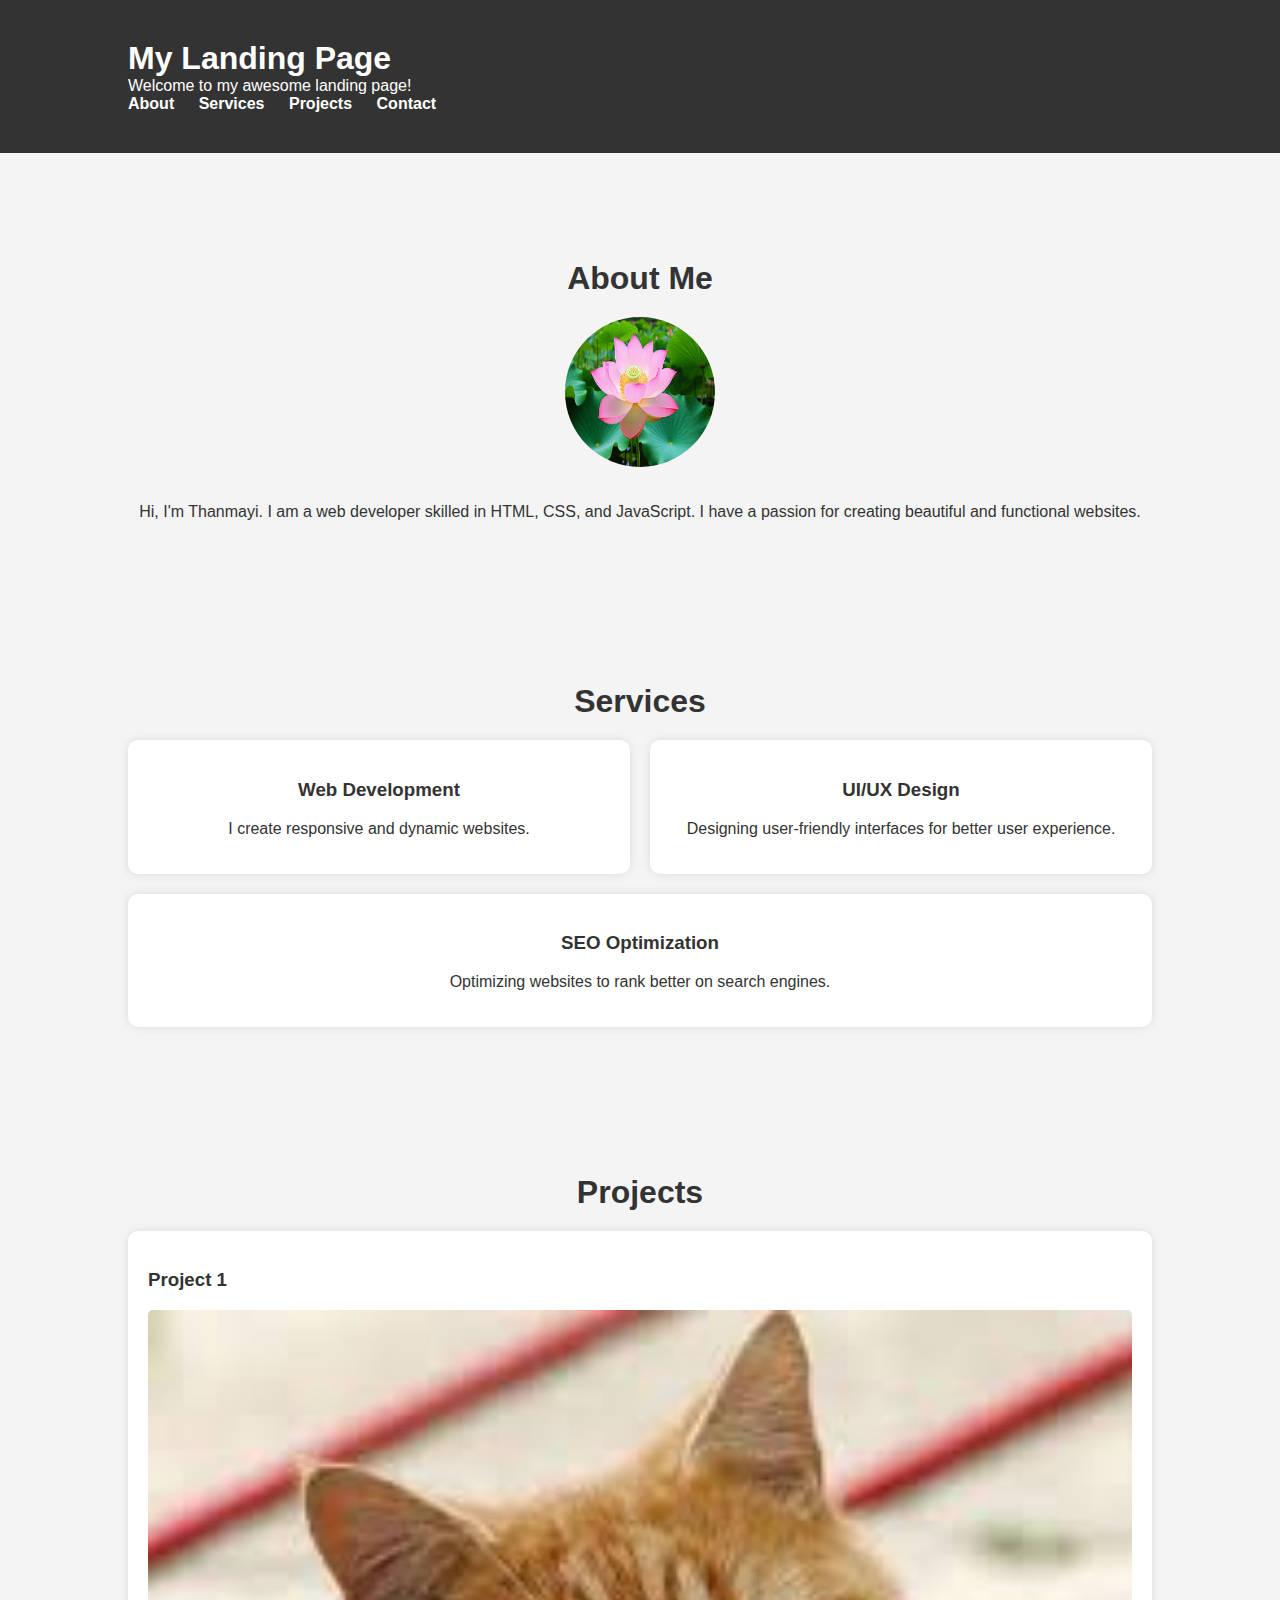
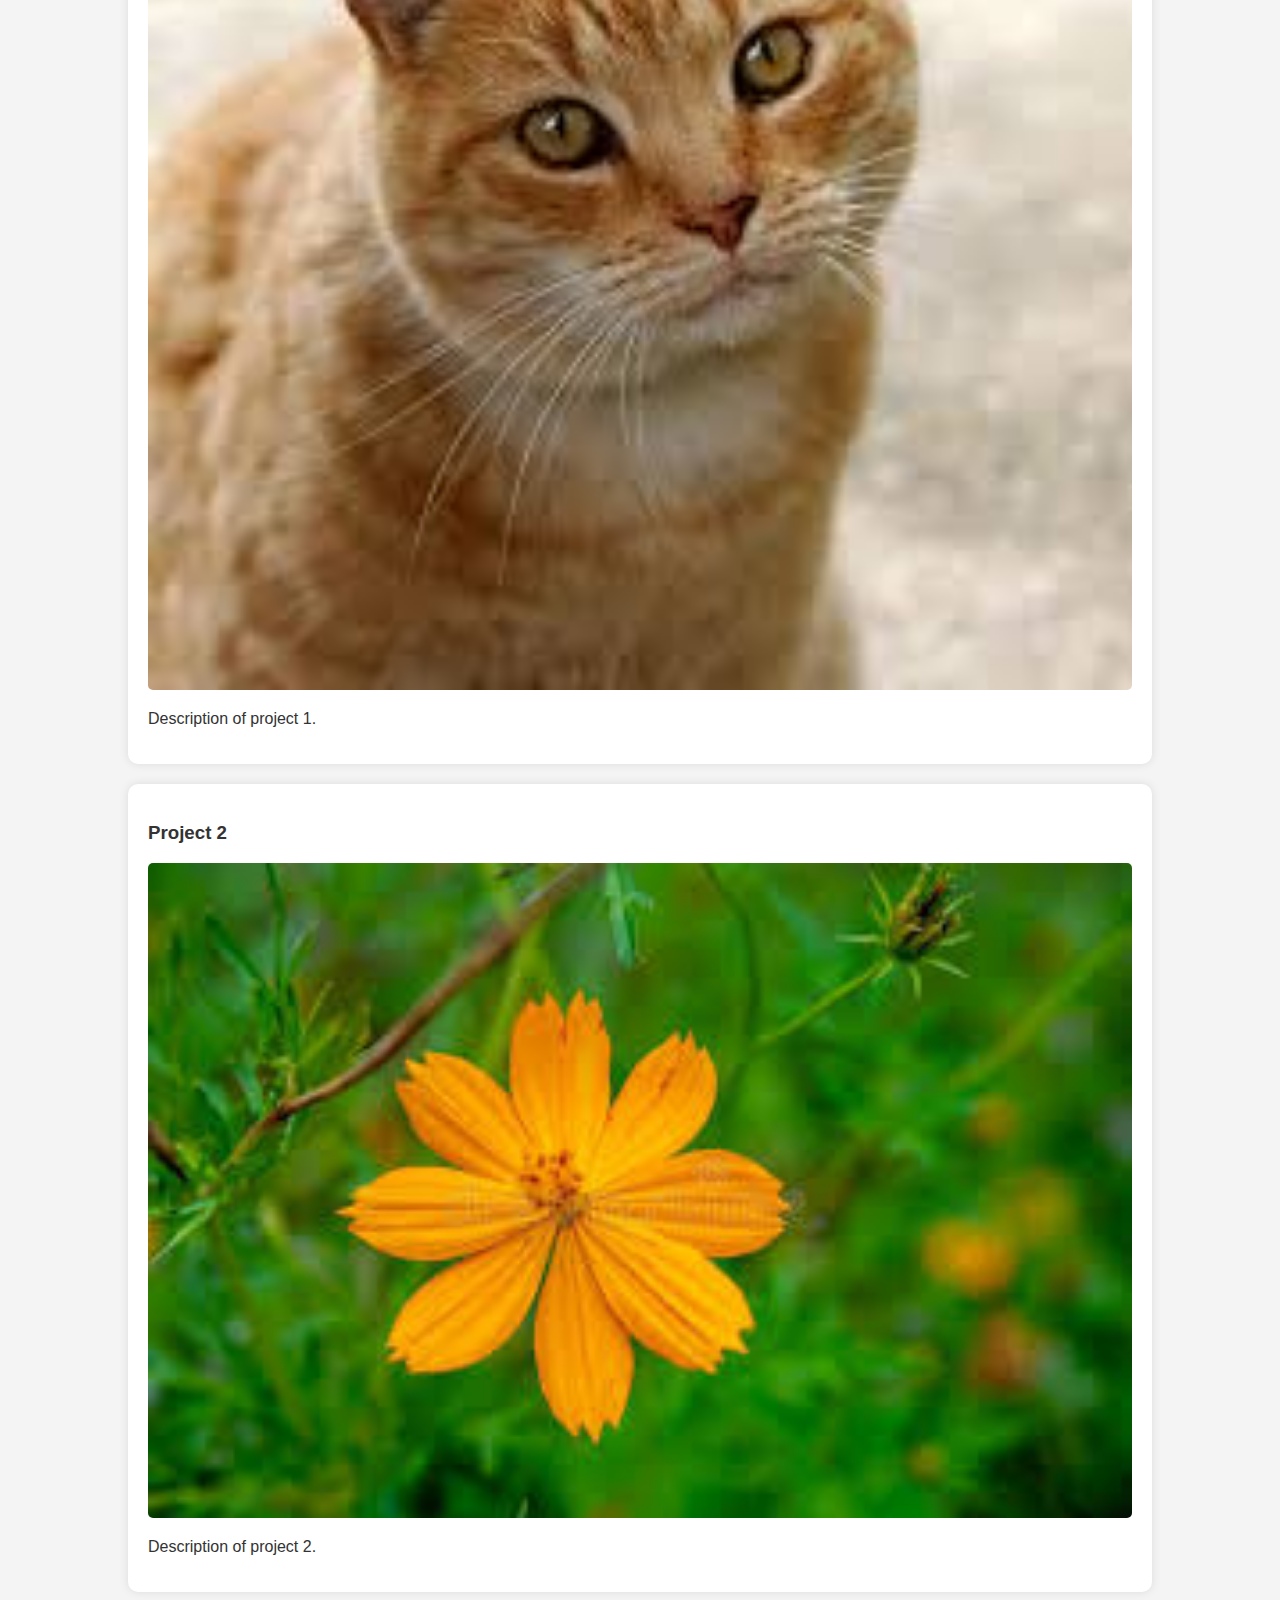
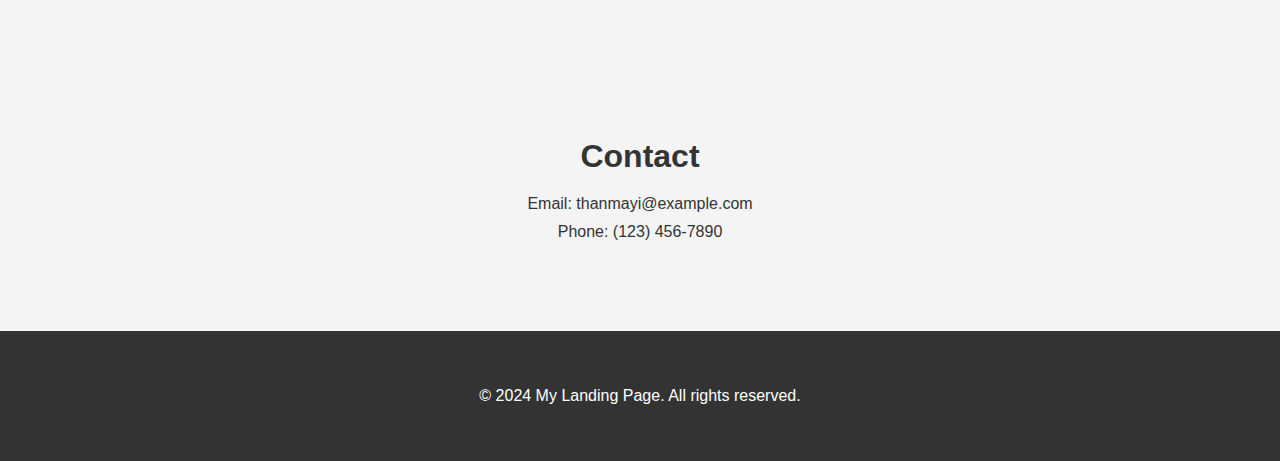
<file: TASK2-Landingpage/index.html>
<!DOCTYPE html>
<html lang="en">
<head>
    <meta charset="UTF-8">
    <meta name="viewport" content="width=device-width, initial-scale=1.0">
    <title>Landing Page</title>
    <link rel="stylesheet" href="styles.css">
</head>
<body>
    <header>
        <div class="container">
            <div class="header-left">
                <h1>My Landing Page</h1>
                <p>Welcome to my awesome landing page!</p>
            </div>
            <div class="header-right">
                <nav>
                    <ul>
                        <li><a href="#about">About</a></li>
                        <li><a href="#services">Services</a></li>
                        <li><a href="#projects">Projects</a></li>
                        <li><a href="#contact">Contact</a></li>
                    </ul>
                </nav>
            </div>
        </div>
    </header>
    <main>
        <section id="about" class="about">
            <div class="container">
                <h2>About Me</h2>
                <div class="content">
                    <img src="profile.jpg" alt="Profile Picture">
                    <p>Hi, I'm Thanmayi. I am a web developer skilled in HTML, CSS, and JavaScript. I have a passion for creating beautiful and functional websites.</p>
                </div>
            </div>
        </section>
        <section id="services" class="services">
            <div class="container">
                <h2>Services</h2>
                <div class="service-list">
                    <div class="service-item">
                        <h3>Web Development</h3>
                        <p>I create responsive and dynamic websites.</p>
                    </div>
                    <div class="service-item">
                        <h3>UI/UX Design</h3>
                        <p>Designing user-friendly interfaces for better user experience.</p>
                    </div>
                    <div class="service-item">
                        <h3>SEO Optimization</h3>
                        <p>Optimizing websites to rank better on search engines.</p>
                    </div>
                </div>
            </div>
        </section>
        <section id="projects" class="projects">
            <div class="container">
                <h2>Projects</h2>
                <div class="project-list">
                    <div class="project-item">
                        <h3>Project 1</h3>
                        <img src="project1.jpg" alt="Project 1 Image">
                        <p>Description of project 1.</p>
                    </div>
                    <div class="project-item">
                        <h3>Project 2</h3>
                        <img src="project2.jpg" alt="Project 2 Image">
                        <p>Description of project 2.</p>
                    </div>
                </div>
            </div>
        </section>
        <section id="contact" class="contact">
            <div class="container">
                <h2>Contact</h2>
                <p>Email: <a href="mailto:thanmayi@example.com">thanmayi@example.com</a></p>
                <p>Phone: (123) 456-7890</p>
            </div>
        </section>
    </main>
    <footer>
        <div class="container">
            <p>&copy; 2024 My Landing Page. All rights reserved.</p>
        </div>
    </footer>
</body>
</html>
</file>
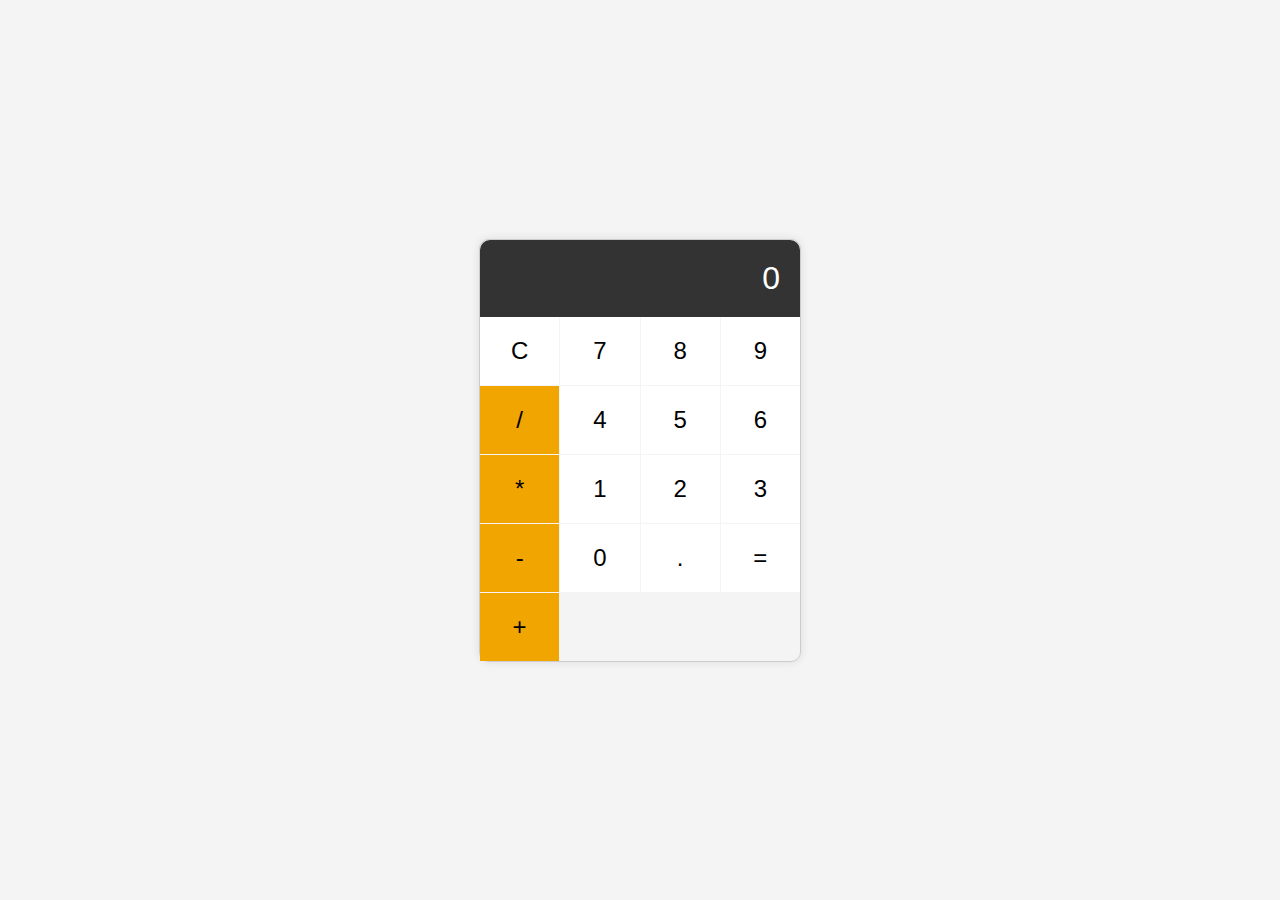
<file: TASK3-Calculator/index.html>
<!DOCTYPE html>
<html lang="en">
<head>
    <meta charset="UTF-8">
    <meta name="viewport" content="width=device-width, initial-scale=1.0">
    <title>Basic Calculator</title>
    <link rel="stylesheet" href="styles.css">
</head>
<body>
    <div class="calculator">
        <div class="display" id="display">0</div>
        <div class="buttons">
            <button class="button" onclick="clearDisplay()">C</button>
            <button class="button" onclick="inputValue('7')">7</button>
            <button class="button" onclick="inputValue('8')">8</button>
            <button class="button" onclick="inputValue('9')">9</button>
            <button class="button operator" onclick="inputOperator('/')">/</button>
            <button class="button" onclick="inputValue('4')">4</button>
            <button class="button" onclick="inputValue('5')">5</button>
            <button class="button" onclick="inputValue('6')">6</button>
            <button class="button operator" onclick="inputOperator('*')">*</button>
            <button class="button" onclick="inputValue('1')">1</button>
            <button class="button" onclick="inputValue('2')">2</button>
            <button class="button" onclick="inputValue('3')">3</button>
            <button class="button operator" onclick="inputOperator('-')">-</button>
            <button class="button" onclick="inputValue('0')">0</button>
            <button class="button" onclick="inputValue('.')">.</button>
            <button class="button" onclick="calculateResult()">=</button>
            <button class="button operator" onclick="inputOperator('+')">+</button>
        </div>
    </div>
    <script src="script.js"></script>
</body>
</html>
</file>
<file: TASK2-Landingpage/styles.css>
/* Global Styles */
body {
    font-family: 'Arial', sans-serif;
    margin: 0;
    padding: 0;
    background-color: #f4f4f4;
    color: #333;
}

.container {
    width: 80%;
    margin: 0 auto;
    overflow: hidden;
    padding: 20px;
}

header {
    background: #333;
    color: #fff;
    padding: 20px 0;
    display: flex;
    justify-content: space-between;
    align-items: center;
}

header h1 {
    margin: 0;
}

header p {
    margin: 0;
}

header nav ul {
    list-style: none;
    margin: 0;
    padding: 0;
}

header nav ul li {
    display: inline;
    margin-right: 20px;
}

header nav ul li a {
    color: #fff;
    text-decoration: none;
    font-weight: bold;
}

header nav ul li a:hover {
    text-decoration: underline;
}

main {
    padding: 20px 0;
}

section {
    padding: 40px 0;
}

section h2 {
    text-align: center;
    margin-bottom: 20px;
    font-size: 2rem;
}

.about .content {
    display: flex;
    align-items: center;
    justify-content: center;
    flex-wrap: wrap;
    gap: 20px;
}

.about img {
    border-radius: 50%;
    width: 150px;
    height: 150px;
}

.services .service-list {
    display: flex;
    justify-content: space-around;
    flex-wrap: wrap;
    gap: 20px;
}

.services .service-item {
    background: #fff;
    padding: 20px;
    border-radius: 10px;
    box-shadow: 0 0 10px rgba(0, 0, 0, 0.1);
    text-align: center;
    flex: 1 1 calc(33.333% - 40px);
}

.projects .project-list {
    display: flex;
    justify-content: space-around;
    flex-wrap: wrap;
    gap: 20px;
}

.projects .project-item {
    background: #fff;
    padding: 20px;
    border-radius: 10px;
    box-shadow: 0 0 10px rgba(0, 0, 0, 0.1);
    flex: 1 1 calc(50% - 40px);
}

.projects .project-item img {
    width: 100%;
    height: auto;
    border-radius: 5px;
}

.contact {
    text-align: center;
}

.contact p {
    margin: 10px 0;
}

.contact a {
    color: #333;
    text-decoration: none;
}

.contact a:hover {
    text-decoration: underline;
}

footer {
    background: #333;
    color: #fff;
    text-align: center;
    padding: 20px 0;
}
</file>
<file: TASK3-Calculator/styles.css>
body {
    display: flex;
    justify-content: center;
    align-items: center;
    height: 100vh;
    background-color: #f4f4f4;
    margin: 0;
    font-family: 'Arial', sans-serif;
}

.calculator {
    border: 1px solid #ccc;
    border-radius: 10px;
    box-shadow: 0 0 10px rgba(0, 0, 0, 0.1);
    width: 320px;
}

.display {
    background-color: #333;
    color: #fff;
    font-size: 2rem;
    text-align: right;
    padding: 20px;
    border-top-left-radius: 10px;
    border-top-right-radius: 10px;
}

.buttons {
    display: grid;
    grid-template-columns: repeat(4, 1fr);
    gap: 1px;
}

.button {
    padding: 20px;
    font-size: 1.5rem;
    border: none;
    outline: none;
    cursor: pointer;
    background-color: #fff;
    transition: background-color 0.3s ease;
}

.button:active {
    background-color: #ddd;
}

.operator {
    background-color: #f0a500;
}

.operator:active {
    background-color: #d28e00;
}
</file>
